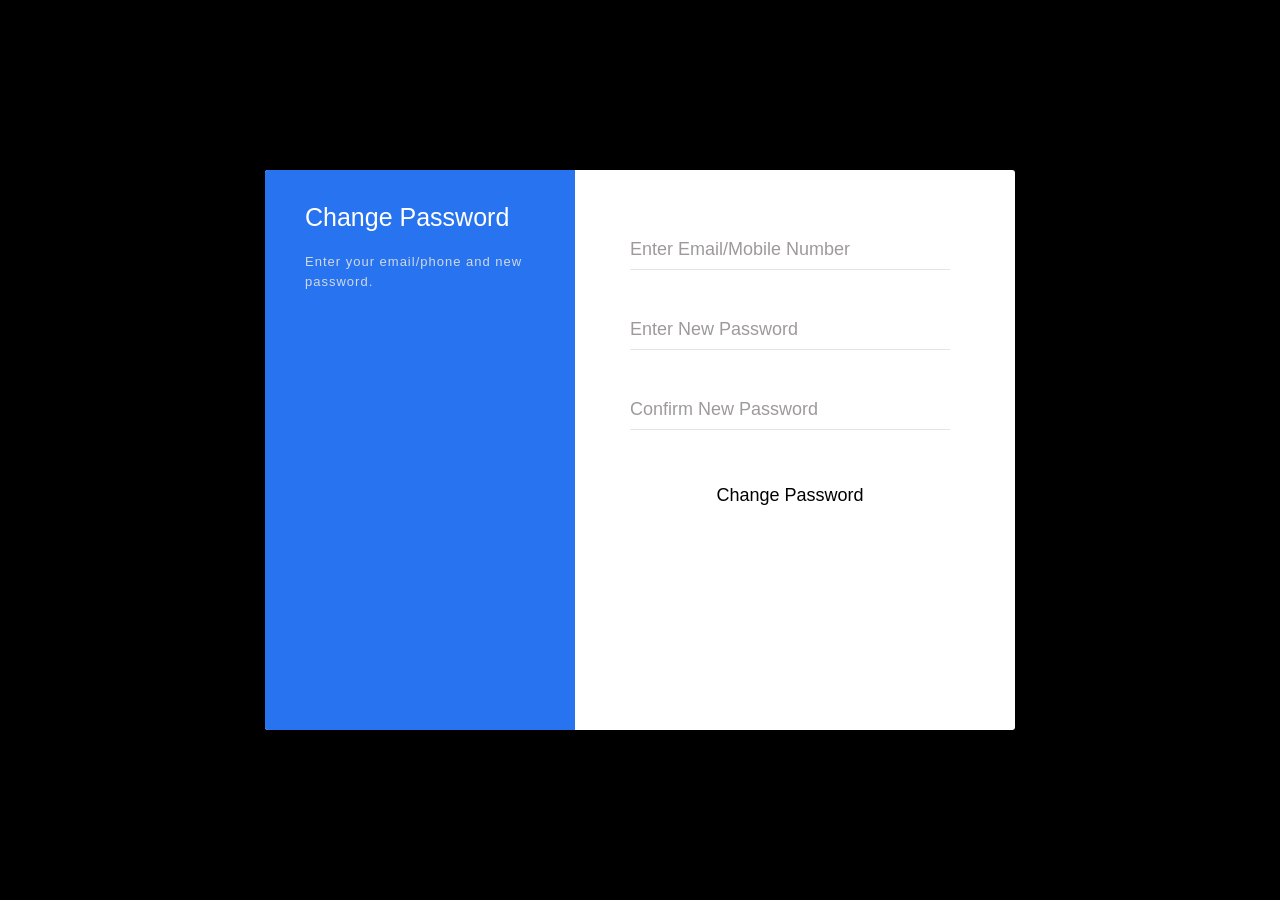
<file: login_signup/changepassword.html>
<!DOCTYPE html>
<html lang="en">
  <head>
    <meta charset="UTF-8" />
    <meta name="viewport" content="width=device-width, initial-scale=1.0" />
    <title>Change Password</title>
    <link rel="icon" href="https://www.indianbodybuilding.co.in/products/wp-content/uploads/2015/08/Flipkart-Logo.png">
    <link
      rel="stylesheet"
      href="https://stackpath.bootstrapcdn.com/bootstrap/4.5.2/css/bootstrap.min.css"
      integrity="sha384-JcKb8q3iqJ61gNV9KGb8thSsNjpSL0n8PARn9HuZOnIxN0hoP+VmmDGMN5t9UJ0Z"
      crossorigin="anonymous"
    />
    <link rel="stylesheet" href="style.css" />
  </head>
  <body>
    <div class="container">
      <div class="box">
        <div class="row">
          <div class="col-sm-5 col-xs-1 box1">
            <div class="inline-text">
              <h1>Change Password</h1>
              <p>Enter your email/phone and new password.</p>
            </div>
          </div>
          <div class="col-sm-6 col-xs-1 box2">
            <form>
              <div class="user-id user-data">
                <input type="email" name="email" id="emailOrPhone" required="" />
                <label>Enter Email/Mobile Number</label>
              </div>
              <div class="user-id user-data">
                <input type="password" name="password" id="newPassword" required="" />
                <label>Enter New Password</label>
              </div>
              <div class="user-id user-data">
                <input type="password" name="password" id="confirmPassword" required="" />
                <label>Confirm New Password</label>
              </div>
              <div class="user-id button">
                <input type="button" name="submit" id="submit" value="Change Password" onclick="handleChangePassword()" />
              </div>
            </form>
          </div>
        </div>
      </div>
    </div>
    <script src="changepassword.js"></script>
  </body>
</html>
</file>
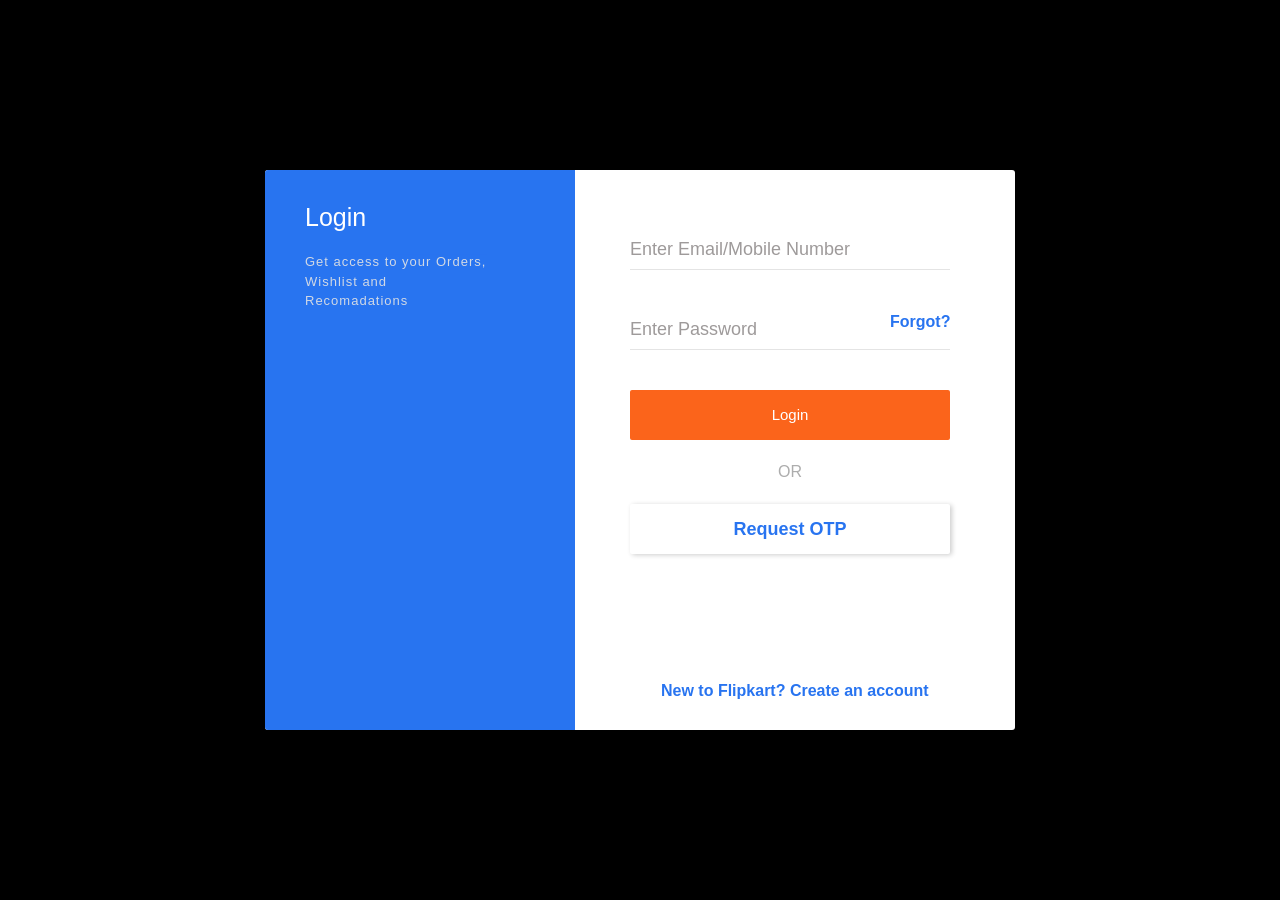
<file: login_signup/signin.html>
<!DOCTYPE html>
<html lang="en">
  <head>
    <meta charset="UTF-8" />
    <meta name="viewport" content="width=device-width, initial-scale=1.0" />
    <title>Document</title>
    <link
      rel="stylesheet"
      href="https://stackpath.bootstrapcdn.com/bootstrap/4.5.2/css/bootstrap.min.css"
      integrity="sha384-JcKb8q3iqJ61gNV9KGb8thSsNjpSL0n8PARn9HuZOnIxN0hoP+VmmDGMN5t9UJ0Z"
      crossorigin="anonymous"
    />
    <link
      rel="stylesheet"
      href="https://stackpath.bootstrapcdn.com/bootstrap/4.5.2/css/bootstrap.min.css"
      integrity="sha384-JcKb8q3iqJ61gNV9KGb8thSsNjpSL0n8PARn9HuZOnIxN0hoP+VmmDGMN5t9UJ0Z"
      crossorigin="anonymous"
    />
    <link rel="stylesheet" href="style.css" />
  </head>
  <body>
    <!-- <div class="container"> -->
      <div class="box">
        <div class="row">
          <div class="col-sm-5 col-xs-1 box1">
            <div class="inline-text">
              <h1>Login</h1>
              <p>
                Get access to your Orders,<br />
                Wishlist and<br />
                Recomadations
              </p>
            </div>
          </div>
          <div class="col-sm-6 col-xs-1 box2">
            <div class="user-id user-data">
              <input type="email" name="email" id="emailOrPhone" required="" />
              <label>Enter Email/Mobile Number</label>
            </div>
            <div class="user-id user-data">
              <input type="password" name="password" id="password" required="" />
              <label>Enter Password</label>
              
            </div>
            
                <span><a href="changepassword.html">Forgot?</span></a>
            <div class="user-id button">
              <input type="submit" name="signIn" id="signIn" value="Login" />
            </div>
            <div class="user-id">
            <p>OR</p>
        </div>
            <div class="user-id button">
              <input type="reset" name="" id="" value="Request OTP" />
            </div>
            <div class="user-id">
              <p class="footer"><a href="signup.html">New to Flipkart? Create an account</a></p>
            </div>
          </div>
        </div>
      </div>
    </div>
    <script src="signin.js"></script>
  </body>
</html>
</file>
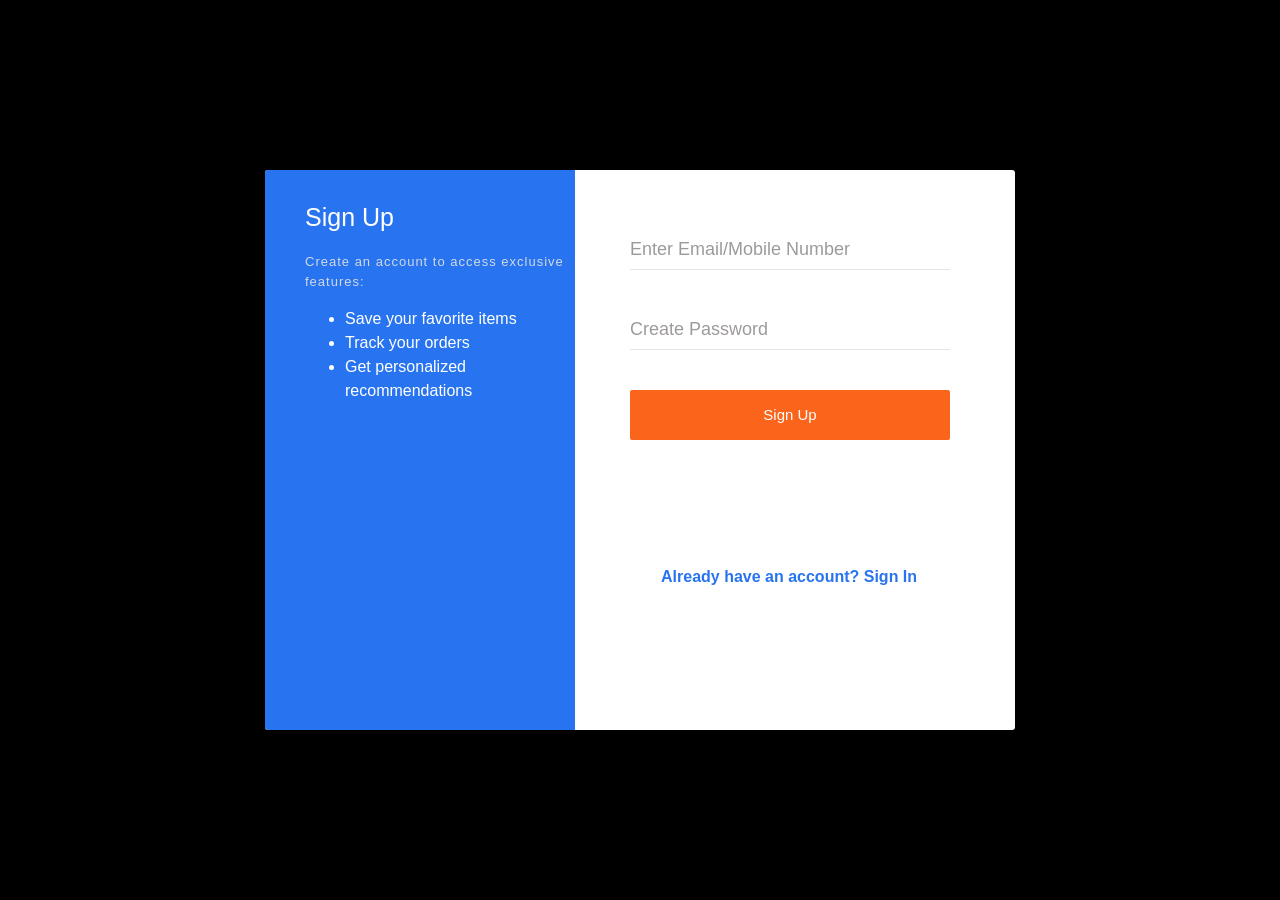
<file: login_signup/signup.html>
<!DOCTYPE html>
<html lang="en">
  <head>
    <meta charset="UTF-8" />
    <meta name="viewport" content="width=device-width, initial-scale=1.0" />
    <title>Sign Up</title>
    <link
      rel="stylesheet"
      href="https://stackpath.bootstrapcdn.com/bootstrap/4.5.2/css/bootstrap.min.css"
      integrity="sha384-JcKb8q3iqJ61gNV9KGb8thSsNjpSL0n8PARn9HuZOnIxN0hoP+VmmDGMN5t9UJ0Z"
      crossorigin="anonymous"
    />
    <link rel="stylesheet" href="style.css" />
  </head>
  <body>
    <div class="container">
      <div class="box">
        <div class="row">
          <div class="col-sm-5 col-xs-1 box1">
            <div class="inline-text">
              <h1>Sign Up</h1>
              <p>Create an account to access exclusive features:</p>
              <ul>
                <li>Save your favorite items</li>
                <li>Track your orders</li>
                <li>Get personalized recommendations</li>
              </ul>
            </div>
          </div>
          <div class="col-sm-6 col-xs-1 box2">
            <div class="user-id user-data">
              <input type="email" name="email" id="emailOrPhone" required="" />
              <label>Enter Email/Mobile Number</label>
            </div>
            <div class="user-id user-data">
              <input type="password" name="password" id="password" required="" />
              <label>Create Password</label>
            </div>
            <div class="user-id button">
              <input type="submit" name="" id="submitBtn" value="Sign Up" />

            </div>
            <div class="user-id">
              <p class="footer"><a href="signin.html">Already have an account? Sign In</a></p>
            </div>
          </div>
        </div>
      </div>
    </div>
    <script src="signup.js"></script>
  </body>
</html>
</file>
<file: login_signup/style.css>
body{
    margin:0;
    padding:0;
    background:#000;
}
.box{
    border-radius:3px;
    position: absolute;
    top:50%;
    left:50%;
    transform:translate(-50%,-50%);
    width:750px;
    height: 560px;
    background:white;
    overflow: hidden;
}
.inline-text{
    color:white;
    position: absolute;
    top: 32px;
    left: 55px;
  
}
.inline-text h1{
font-size:25px;
margin-bottom: 20px;
}
.inline-text p{
    color:rgb(228, 228, 228);
    opacity:0.9;
    font-size:13px;
    letter-spacing: 1px;
}
.box1{
    
    background:url(//img1a.flixcart.com/www/linchpin/fk-cp-zion/img/login_img_dec4bf.png);
    height: 100vh;
    background-position:center;
    background-repeat: no-repeat;
   background-color:#2874f0;
}
.box2 .user-id{
    position: relative;
    left:20px;
    top:50px;
    padding:10px 20px;
    
}
.box2 .user-id input{
    width:100%;
    height: 40px; 
   
    
}
.box2  .user-data input {
    /* font-size:18px; */
    color:black;
    border:none;
    border-bottom:1px solid rgb(228, 228, 228);
    outline:none;
    background:none;
    transition: 0.5s;
    margin-bottom:20px;

    
}
.box2 .user-data label{
    color:rgb(158, 154, 154);
    padding:10px 20px;
    position: absolute;;
    top: 6px;
    left: 0;
    font-size:18px;
    font-weight:400;
    pointer-events: none;
    transition:0.5s;
    
}
.box2 .user-data input:focus ~ label,
.box2 .user-data input:valid ~ label{
    top:-20px;
    font-size:12px;
   
}
.box2 .user-data input:focus{
    border-bottom:1px solid #2874f0;
}
.box2  span a{
    position: absolute;
    top: 140px;
    left: 315px;
    display:inline;
    color:#2874f0;
    font-weight: 600;
}
.box2  .button input{
    height:50px;
    font-size:18px;
    border:none;
    background:#fff;
    
}
.user-id p{
    margin:0;
    margin-left:148px;
    color:rgb(173, 173, 173);
}
.box2  .button input[type=submit]{
    background:#fb641b;
    border-radius: 2px;
    color:white;
    font-weight:500;
    font-size:15px;
    outline:none;
    transition:0.5s;
    margin-top:none;
}
/* #submit{
    background:#fb641b;
    border-radius: 2px;
    color:white;
    font-weight:500;
    font-size:15px;
    outline:none;
    transition:0.10s;
    margin-top:none;
} */
/* #submit:hover{
    background-color: #2874f0;

} */
.box2  .button input[type=reset]{
    box-shadow:2px 1px 5px 0 rgba(0,0,0,0.2);
    border-radius: 2px;
    color:#2874f0;
    font-weight:600;
    outline:none;
    transition: 0.5s;
}
.box2  .button input[type=submit]:hover{
    box-shadow:2px 3px 5px 0 rgba(0,0,0,0.2);
}
.box2  .button input[type=reset]:hover{
    box-shadow:2px 2px 10px 0 rgba(0,0,0,0.2)
}
.user-id .footer a{
    position: absolute;
    top: 115px;
    left: 51px;
    font-weight:600;
    text-decoration:none;
    color:#2874f0;
}
</file>
